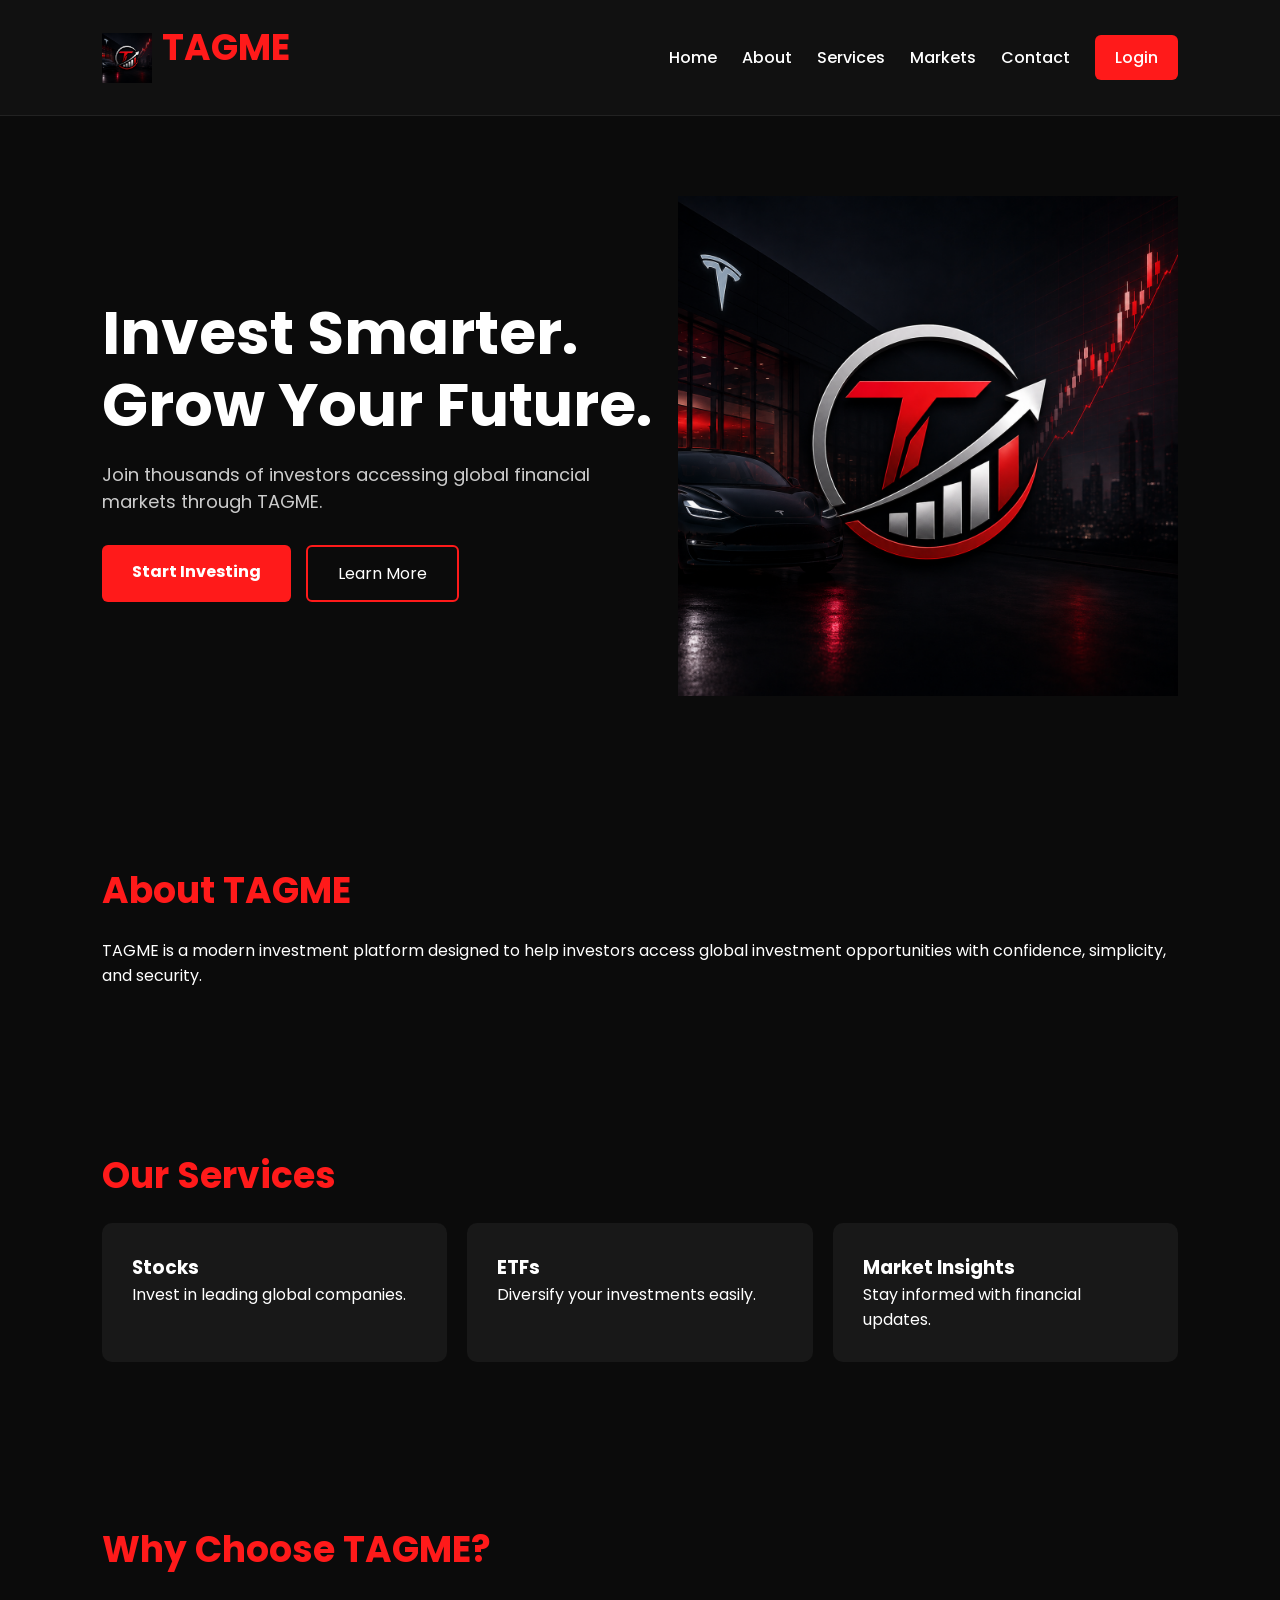
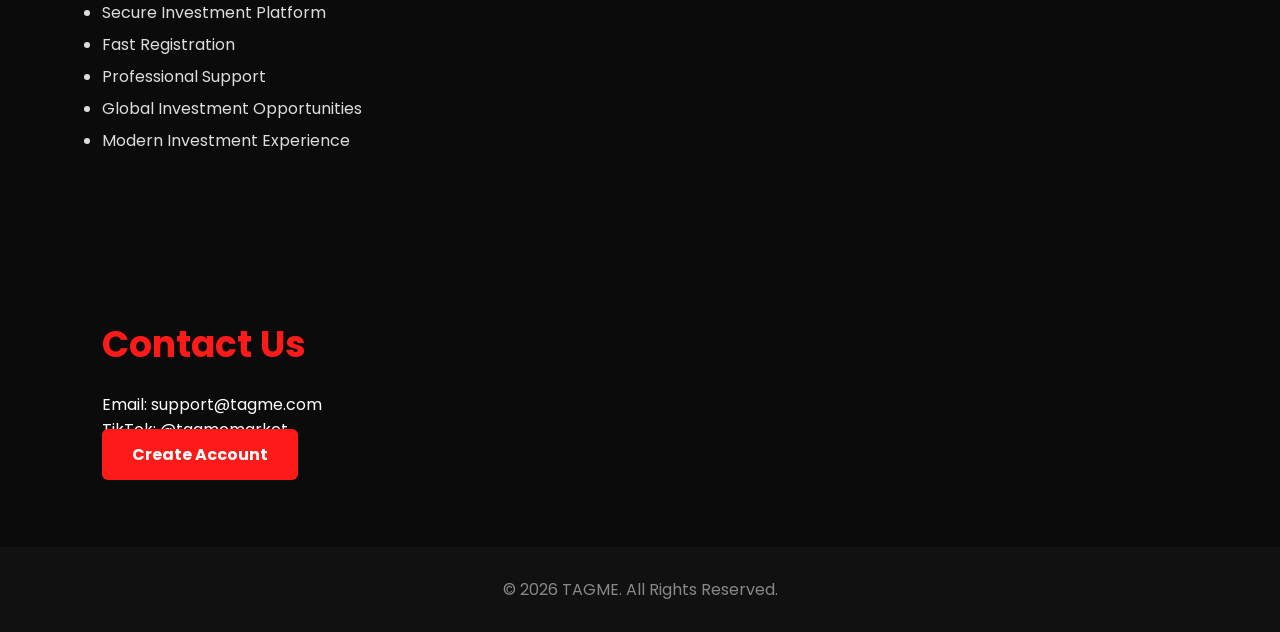
<file: index.html>
<!DOCTYPE html>
<html lang="en">
<head>
    <meta charset="UTF-8">
    <meta name="viewport" content="width=device-width, initial-scale=1.0">
    <title>TAGME | Invest Smarter. Grow Your Future.</title>

    <link rel="stylesheet" href="style.css">

    <link rel="preconnect" href="https://fonts.googleapis.com">
    <link rel="preconnect" href="https://fonts.gstatic.com" crossorigin>
    <link href="https://fonts.googleapis.com/css2?family=Poppins:wght@300;400;500;600;700;800&display=swap" rel="stylesheet">
</head>

<body>

<header>

<div class="logo">
    <img src="logo.png" alt="TAGME Logo">
    <h2>TAGME</h2>
</div>

<nav>

<a href="#">Home</a>
<a href="#about">About</a>
<a href="#services">Services</a>
<a href="#markets">Markets</a>
<a href="#contact">Contact</a>

<a href="login.html" class="btn-login">Login</a>

</nav>

</header>


<section class="hero">

<div class="hero-text">

<h1>Invest Smarter.<br>Grow Your Future.</h1>

<p>

Join thousands of investors accessing global financial markets through TAGME.

</p>

<div class="buttons">

<a href="#" class="btn-primary">Start Investing</a>

<a href="#" class="btn-secondary">Learn More</a>

</div>

</div>

<div class="hero-image">

<img src="logo.png" alt="Investment">

</div>

</section>


<section id="about">

<h2>About TAGME</h2>

<p>

TAGME is a modern investment platform designed to help investors access global investment opportunities with confidence, simplicity, and security.

</p>

</section>


<section id="services">

<h2>Our Services</h2>

<div class="cards">

<div class="card">

<h3>Stocks</h3>

<p>Invest in leading global companies.</p>

</div>

<div class="card">

<h3>ETFs</h3>

<p>Diversify your investments easily.</p>

</div>

<div class="card">

<h3>Market Insights</h3>

<p>Stay informed with financial updates.</p>

</div>

</div>

</section>


<section id="markets">

<h2>Why Choose TAGME?</h2>

<ul>

<li>Secure Investment Platform</li>

<li>Fast Registration</li>

<li>Professional Support</li>

<li>Global Investment Opportunities</li>

<li>Modern Investment Experience</li>

</ul>

</section>


<section id="contact">

<h2>Contact Us</h2>

<p>Email: support@tagme.com</p>

<p>TikTok: @tagmemarket</p>

<a href="#" class="btn-primary">

Create Account

</a>

</section>


<footer>

<p>

© 2026 TAGME. All Rights Reserved.

</p>

</footer>

<script src="script.js"></script>

</body>

</html>
</file>
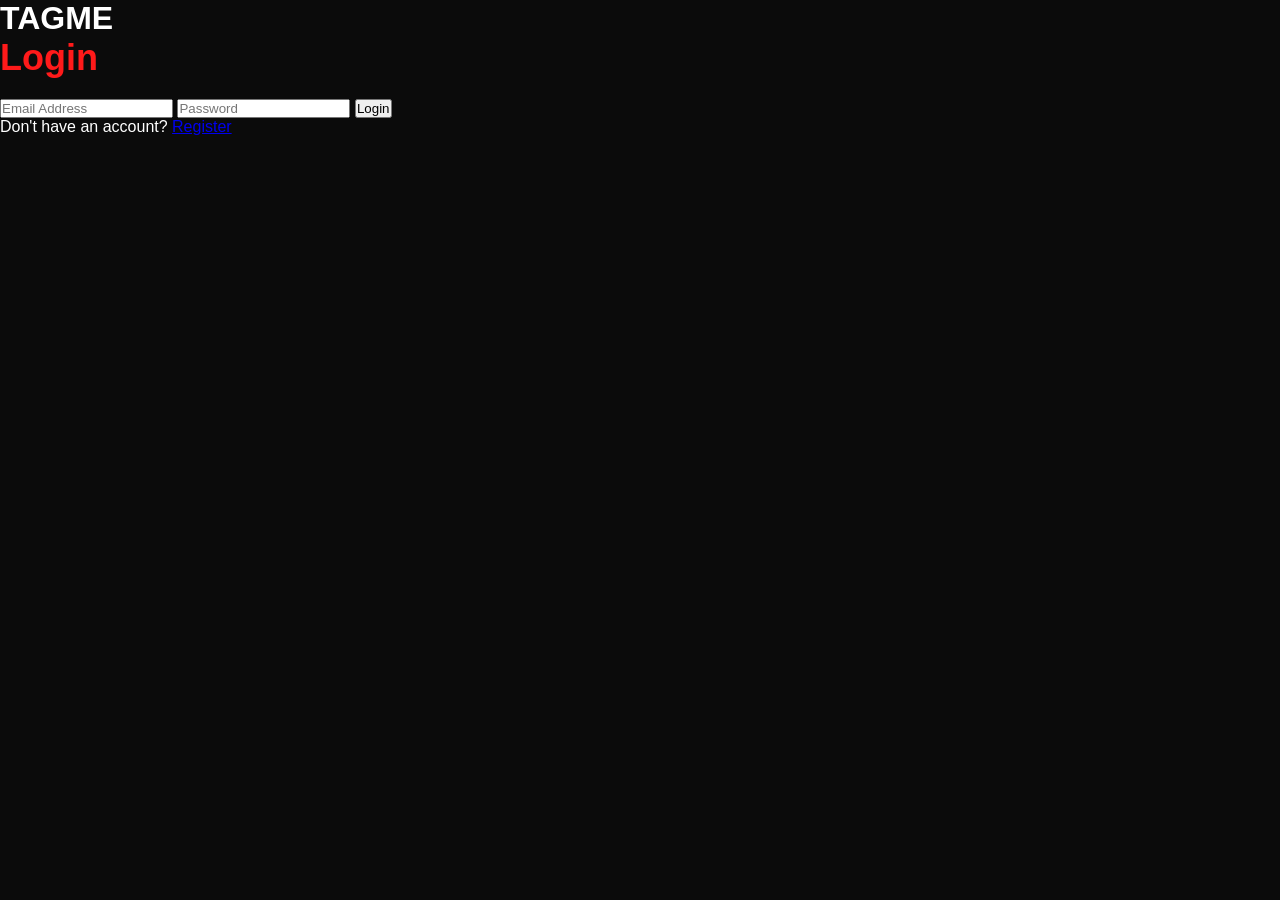
<file: login.html>
<!DOCTYPE html>
<html lang="en">
<head>
    <meta charset="UTF-8">
    <meta name="viewport" content="width=device-width, initial-scale=1.0">
    <title>TAGME Login</title>
    <link rel="stylesheet" href="style.css">
</head>
<body>

<div class="login-container">
    <h1>TAGME</h1>
    <h2>Login</h2>

    <form>
        <input type="email" placeholder="Email Address" required>

        <input type="password" placeholder="Password" required>

        <button type="submit">Login</button>

        <p>Don't have an account?
            <a href="register.html">Register</a>
        </p>
    </form>
</div>

</body>
</html>
</file>
<file: style.css>
*{
    margin:0;
    padding:0;
    box-sizing:border-box;
    font-family:'Poppins',sans-serif;
}

body{
    background:#0b0b0b;
    color:#fff;
}

header{
    display:flex;
    justify-content:space-between;
    align-items:center;
    padding:20px 8%;
    background:#111;
    border-bottom:1px solid #222;
}

.logo{
    display:flex;
    align-items:center;
    gap:10px;
}

.logo img{
    width:50px;
}

.logo h2{
    color:#ff1a1a;
}

nav{
    display:flex;
    align-items:center;
    gap:25px;
}

nav a{
    color:white;
    text-decoration:none;
    font-weight:500;
    transition:.3s;
}

nav a:hover{
    color:#ff1a1a;
}

.btn-login{
    background:#ff1a1a;
    padding:10px 20px;
    border-radius:6px;
}

.hero{
    display:flex;
    justify-content:space-between;
    align-items:center;
    padding:80px 8%;
    flex-wrap:wrap;
}

.hero-text{
    max-width:550px;
}

.hero-text h1{
    font-size:60px;
    line-height:1.2;
    margin-bottom:20px;
}

.hero-text p{
    color:#ccc;
    margin-bottom:30px;
    font-size:18px;
}

.buttons{
    display:flex;
    gap:15px;
}

.btn-primary{
    background:#ff1a1a;
    color:white;
    padding:14px 30px;
    text-decoration:none;
    border-radius:6px;
    font-weight:bold;
}

.btn-secondary{
    border:2px solid #ff1a1a;
    color:white;
    padding:14px 30px;
    text-decoration:none;
    border-radius:6px;
}

.hero-image img{
    width:500px;
    max-width:100%;
}

section{
    padding:80px 8%;
}

h2{
    font-size:36px;
    margin-bottom:20px;
    color:#ff1a1a;
}

.cards{
    display:grid;
    grid-template-columns:repeat(auto-fit,minmax(250px,1fr));
    gap:20px;
}

.card{
    background:#181818;
    padding:30px;
    border-radius:10px;
    transition:.3s;
}

.card:hover{
    transform:translateY(-8px);
    border:1px solid #ff1a1a;
}

ul{
    line-height:2;
    color:#ddd;
}

footer{
    text-align:center;
    padding:30px;
    background:#111;
    color:#888;
}

@media(max-width:900px){

header{
flex-direction:column;
gap:20px;
}

nav{
flex-wrap:wrap;
justify-content:center;
}

.hero{
text-align:center;
}

.hero-text h1{
font-size:42px;
}

  }
</file>
